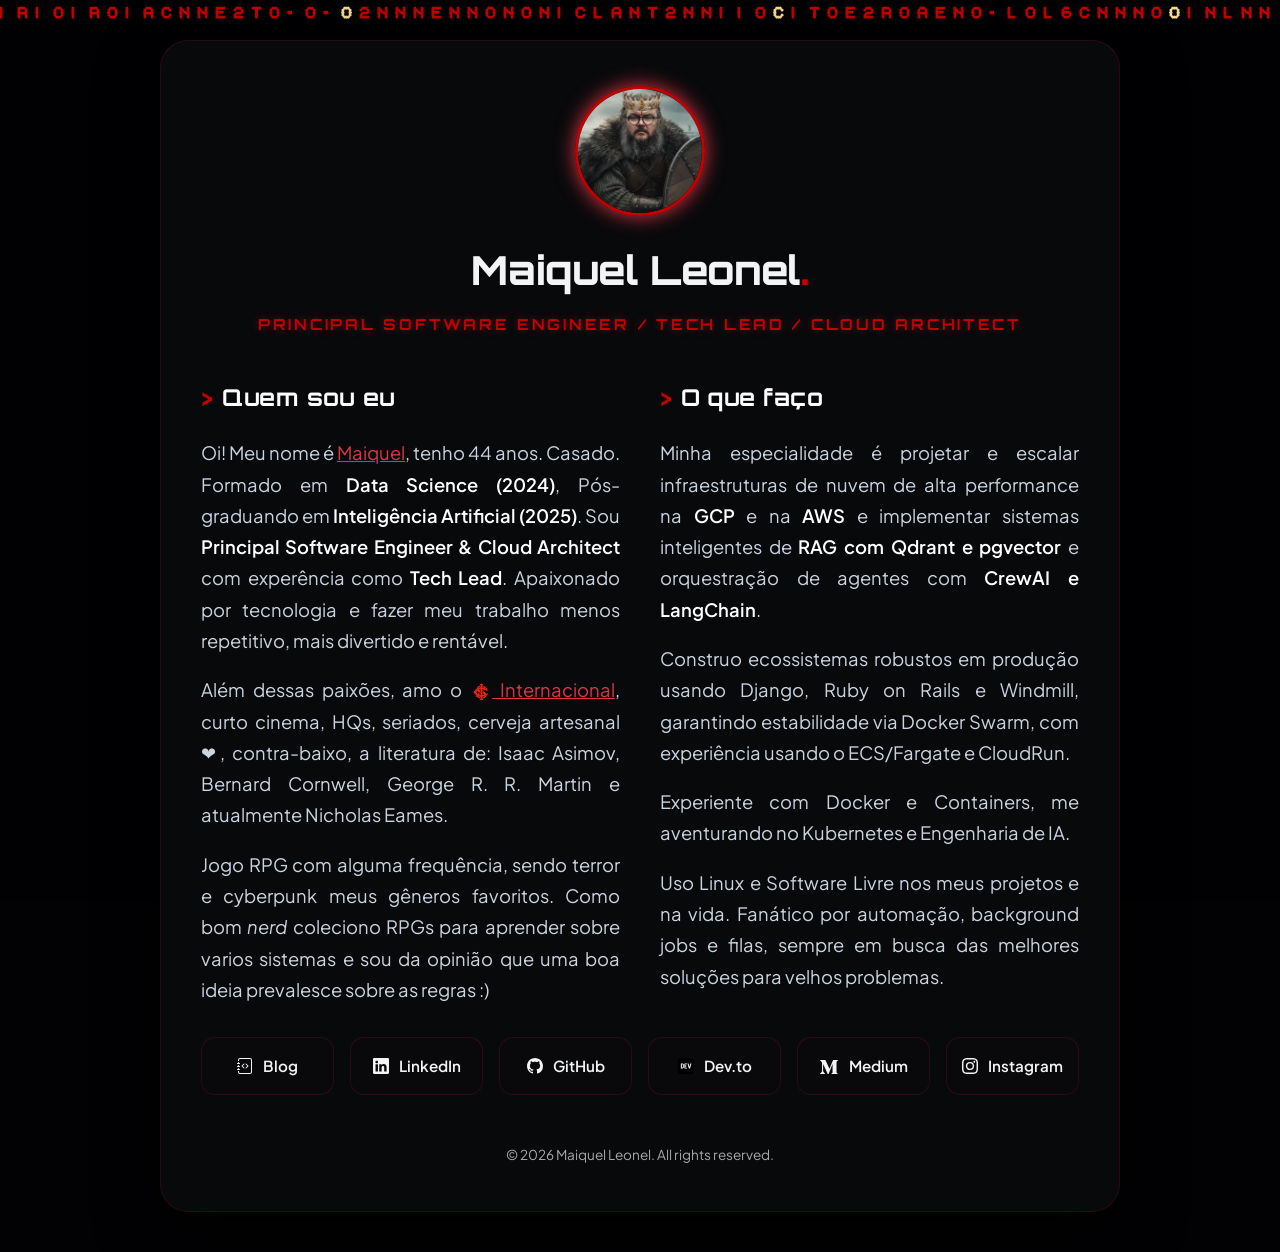
<file: index.html>
<!DOCTYPE html>
<html lang="pt-BR">
<head>
    <!-- Google tag (gtag.js) -->
    <script
        async
        src="https://www.googletagmanager.com/gtag/js?id=G-4CQG5GQHGQ"
    ></script>
    <script>
        window.dataLayer = window.dataLayer || [];
        function gtag() {
            dataLayer.push(arguments);
        }
        gtag("js", new Date());
        gtag("config", "G-4CQG5GQHGQ");
    </script>
    <meta charset="UTF-8" />
    <meta http-equiv="X-UA-Compatible" content="ie=edge" />
    <meta http-equiv="cache-control" content="public, max-age=604800" />
    <meta meta-equiv="expires" content="Mon, 31 Dez 2019 23:50:01 GMT" />
    <meta name="viewport" content="width=device-width, initial-scale=1.0" />
    <meta name="msapplication-TileColor" content="#da532c" />
    <meta name="theme-color" content="#ffffff" />
    <meta name="Author" content="Maiquel Leonel" />
    <meta name="description" content="Engenharia de IA, Tech Lead, Django, Python, Ruby on Rails, Postgres. Especializado em GCP, AWS, RAG, Qdrant, pgvector, cloudrun, e Sistemas Multiagentes" />
    <meta name="google-site-verification" content="jnc9hYXvS4KZFt-evHuY7a9IWyy79AT62lAK6qnXNYk" />
    <link rel="apple-touch-icon" href="apple-touch-icon-precomposed.png" />
    <link rel="icon" type="image/png" sizes="96x96" href="assets/favicon/android-chrome-96x96.png" />
    <link rel="icon" type="image/png" sizes="32x32" href="assets/favicon/favicon-32x32.png"/>
    <link rel="icon" type="image/png" sizes="16x16" href="assets/favicon/favicon-16x16.png" />
    <link rel="manifest" href="assets/favicon/site.webmanifest" />
    <link rel="mask-icon" href="assets/favicon/safari-pinned-tab.svg" color="#dd4433" />
    <link rel="canonical" href="https://maiquelleonel.com.br/" />
    <link rel="alternate" type="application/atom+xml" title="Maiquel Leonel - Blog Feed" href="https://maiquelleonel.com.br/blog/feed.xml" />

    <!-- Open Graph & Social Cards -->
    <meta property="og:type" content="profile" />
    <meta property="og:title" content="Maiquel Leonel - Principal Engineer / Tech Lead / Cloud Architect" />
    <meta property="og:description" content="Engenharia de IA, Tech Lead, Django, Python, Ruby on Rails, Postgres. Especializado em GCP, AWS, RAG, Qdrant, pgvector, cloudrun, e Sistemas Multiagentes" />
    <meta property="og:url" content="https://maiquelleonel.com.br/" />
    <meta property="og:image" content="https://maiquelleonel.com.br/assets/profile.png" />
    <meta name="twitter:card" content="summary" />
    <meta name="twitter:title" content="Maiquel Leonel - Principal Engineer / Tech Lead / Cloud Architect" />
    <meta name="twitter:description" content="Engenharia de IA, Tech Lead, Django, Python, Ruby on Rails, Postgres. Especializado em GCP, AWS, RAG, Qdrant, pgvector, cloudrun, e Sistemas Multiagentes" />
    <meta name="twitter:image" content="https://maiquelleonel.com.br/assets/profile.png" />

    <!-- Schema.org JSON-LD (AI & Knowledge Graph) -->
    <script type="application/ld+json">
    {
      "@context": "https://schema.org",
      "@type": "Person",
      "name": "Maiquel Leonel",
      "url": "https://maiquelleonel.com.br/",
      "image": "https://maiquelleonel.com.br/assets/profile.png",
      "jobTitle": "Principal Software Engineer & Cloud Architect",
      "description": "Principal Software Engineer, Tech Lead & Cloud Architect especializado em Engenharia de IA, RAG, Arquitetura de Nuvem e Sistemas Multiagentes.",
      "knowsAbout": [
        "Artificial Intelligence",
        "Generative AI",
        "RAG (Retrieval-Augmented Generation)",
        "Qdrant",
        "pgvector",
        "Google Cloud Platform (GCP)",
        "Amazon Web Services (AWS)",
        "Cloud Run",
        "Kubernetes",
        "Docker Swarm",
        "Python",
        "Django",
        "Ruby on Rails",
        "PostgreSQL",
        "Windmill",
        "Multi-Agent Systems"
      ],
      "sameAs": [
        "https://maiquelleonel.com.br/blog/",
        "https://www.linkedin.com/in/maiquelleonel",
        "https://github.com/maiquelleonel",
        "https://medium.com/@maiquelleonel",
        "https://dev.to/maiquelleonel",
        "https://instagram.com/__hagrid__"
      ]
    }
    </script>

    <link rel="preconnect" href="https://fonts.googleapis.com" />
    <link rel="preconnect" href="https://fonts.gstatic.com" crossorigin />
    <link
        rel="stylesheet"
        href="https://fonts.googleapis.com/css2?family=Bitcount+Prop+Single:wght@100..900&family=Orbitron:wght@400..900&family=Plus+Jakarta+Sans:ital,wght@0,200..800;1,200..800&display=swap"
    />
    <link rel="stylesheet" href="assets/style.min.css" />
    <title>Maiquel Leonel - Principal Engineer / Tech Lead / Cloud Architect</title>
</head>
<body>

<canvas id="matrixCanvas"></canvas>

<div class="profile-container">

    <header class="profile-header">
        <img src="assets/profile.webp" alt="Maiquel Leonel" width="130" height="130" fetchpriority="high" class="profile-img">
        <h1>Maiquel Leonel</h1>
        <div class="subtitle">Principal Software Engineer / Tech Lead / Cloud Architect</div>
    </header>

    <!-- WRAPPER DAS DUAS COLUNAS -->
    <div class="content-grid">

        <!-- COLUNA 1: QUEM SOU EU -->
        <section class="section-block">
            <h2>Quem sou eu</h2>
            <p class="bio-text">
                Oi! Meu nome é
                <a href="https://www.linkedin.com/in/maiquelleonel" class="text-danger _linkedin" target="_blank" rel="noopener noreferrer">Maiquel</a>,
                tenho <span id="age"></span> anos. Casado. Formado em <strong>Data
                Science (2024)</strong>, Pós-graduando em <strong>Inteligência Artificial
                (2025)</strong>. Sou <strong>Principal Software Engineer & Cloud Architect</strong> com experência como <strong>Tech Lead</strong>.
                Apaixonado por tecnologia e fazer meu trabalho menos repetitivo, mais divertido e rentável.
            </p>
            <p class="bio-text">Além dessas paixões, amo o
                <a href="https://www.internacional.com.br/" class="text-danger" target="_blank" rel="noopener noreferrer">
                    <i class="bi bi-inter"></i> Internacional</a>,
                curto cinema, HQs, seriados, cerveja artesanal &#10084;, contra-baixo, a literatura de: Isaac Asimov,
                Bernard Cornwell, George R. R. Martin e atualmente Nicholas Eames.
            </p>
            <p class="bio-text">Jogo RPG com alguma frequência, sendo terror e cyberpunk meus gêneros favoritos.
                Como bom <em>nerd</em> coleciono RPGs para aprender sobre varios sistemas e sou da opinião que uma boa ideia prevalesce sobre as regras :)
            </p>
        </section>

        <!-- COLUNA 2: O QUE FAÇO -->
        <section class="section-block">
            <h2>O que faço</h2>
            <p class="bio-text">
                Minha especialidade é projetar e escalar infraestruturas de nuvem de alta performance
                na <strong>GCP</strong> e na <strong>AWS</strong> e implementar sistemas inteligentes
                de <strong>RAG com Qdrant e pgvector</strong> e orquestração de agentes com <strong>CrewAI e LangChain</strong>.
            </p>
            <p class="bio-text">
                Construo ecossistemas robustos em produção usando Django, Ruby on Rails e Windmill,
                garantindo estabilidade via Docker Swarm, com experiência usando o ECS/Fargate e CloudRun.
            </p>
            <p class="bio-text">
                Experiente com Docker e Containers, me aventurando no
                Kubernetes e Engenharia de IA.
            </p>
            <p class="bio-text">
                Uso Linux e Software Livre nos meus projetos e na vida.
                Fanático por automação, background jobs e filas, sempre
                em busca das melhores soluções para velhos problemas.
            </p>
        </section>

    </div>

    <!-- Links de Contato -->
    <nav class="links-container" aria-label="Redes e Contato">
        <a href="/blog/" class="link-card" aria-label="Blog">
            <svg aria-hidden="true" xmlns="http://www.w3.org/2000/svg" width="16" height="16" fill="currentColor" class="bi bi-journal-code" viewBox="0 0 16 16">
              <path fill-rule="evenodd" d="M8.646 5.646a.5.5 0 0 1 .708 0l2 2a.5.5 0 0 1 0 .708l-2 2a.5.5 0 0 1-.708-.708L10.293 8 8.646 6.354a.5.5 0 0 1 0-.708m-1.292 0a.5.5 0 0 0-.708 0l-2 2a.5.5 0 0 0 0 .708l2 2a.5.5 0 0 0 .708-.708L5.707 8l1.647-1.646a.5.5 0 0 0 0-.708"/>
              <path d="M3 0h10a2 2 0 0 1 2 2v12a2 2 0 0 1-2 2H3a2 2 0 0 1-2-2v-1h1v1a1 1 0 0 0 1 1h10a1 1 0 0 0 1-1V2a1 1 0 0 0-1-1H3a1 1 0 0 0-1 1v1H1V2a2 2 0 0 1 2-2"/>
              <path d="M1 5v-.5a.5.5 0 0 1 1 0V5h.5a.5.5 0 0 1 0 1h-2a.5.5 0 0 1 0-1zm0 3v-.5a.5.5 0 0 1 1 0V8h.5a.5.5 0 0 1 0 1h-2a.5.5 0 0 1 0-1zm0 3v-.5a.5.5 0 0 1 1 0v.5h.5a.5.5 0 0 1 0 1h-2a.5.5 0 0 1 0-1z"/>
            </svg><span>Blog</span>
        </a>
        <a href="https://www.linkedin.com/in/maiquelleonel" target="_blank" rel="noopener noreferrer" class="link-card" aria-label="LinkedIn">
            <svg aria-hidden="true" xmlns="http://www.w3.org/2000/svg" width="16" height="16" fill="currentColor" class="bi bi-linkedin" viewBox="0 0 16 16">
              <path d="M0 1.146C0 .513.526 0 1.175 0h13.65C15.474 0 16 .513 16 1.146v13.708c0 .633-.526 1.146-1.175 1.146H1.175C.526 16 0 15.487 0 14.854zm4.943 12.248V6.169H2.542v7.225zm-1.2-8.212c.837 0 1.358-.554 1.358-1.248-.015-.709-.52-1.248-1.342-1.248S2.4 3.226 2.4 3.934c0 .694.521 1.248 1.327 1.248zm4.908 8.212V9.359c0-.216.016-.432.08-.586.173-.431.568-.878 1.232-.878.869 0 1.216.662 1.216 1.634v3.865h2.401V9.25c0-2.22-1.184-3.252-2.764-3.252-1.274 0-1.845.7-2.165 1.193v.025h-.016l.016-.025V6.169h-2.4c.03.678 0 7.225 0 7.225z"/>
            </svg><span>LinkedIn</span>
        </a>
        <a href="https://github.com/maiquelleonel" target="_blank" rel="noopener noreferrer" class="link-card" aria-label="GitHub">
            <svg aria-hidden="true" xmlns="http://www.w3.org/2000/svg" width="16" height="16" fill="currentColor" class="bi bi-github" viewBox="0 0 16 16">
              <path d="M8 0C3.58 0 0 3.58 0 8c0 3.54 2.29 6.53 5.47 7.59.4.07.55-.17.55-.38 0-.19-.01-.82-.01-1.49-2.01.37-2.53-.49-2.69-.94-.09-.23-.48-.94-.82-1.13-.28-.15-.68-.52-.01-.53.63-.01 1.08.58 1.23.82.72 1.21 1.87.87 2.33.66.07-.52.28-.87.51-1.07-1.78-.2-3.64-.89-3.64-3.95 0-.87.31-1.59.82-2.15-.08-.2-.36-1.02.08-2.12 0 0 .67-.21 2.2.82.64-.18 1.32-.27 2-.27s1.36.09 2 .27c1.53-1.04 2.2-.82 2.2-.82.44 1.1.16 1.92.08 2.12.51.56.82 1.27.82 2.15 0 3.07-1.87 3.75-3.65 3.95.29.25.54.73.54 1.48 0 1.07-.01 1.93-.01 2.2 0 .21.15.46.55.38A8.01 8.01 0 0 0 16 8c0-4.42-3.58-8-8-8"/>
            </svg><span>GitHub</span>
        </a>
        <a href="https://dev.to/maiquelleonel" target="_blank" rel="noopener noreferrer" class="link-card" aria-label="Dev.to">
            <svg aria-hidden="true" xmlns="http://www.w3.org/2000/svg" width="16" height="16" viewBox="0 0 512 512">
              <rect width="512" height="512" rx="15%"/>
              <path fill="#ffffff" d="M140.47 203.94h-17.44v104.47h17.45c10.155-.545 17.358-8.669 17.47-17.41v-69.65c-.696-10.364-7.796-17.272-17.48-17.41zm45.73 87.25c0 18.81-11.61 47.31-48.36 47.25h-46.4V172.98h47.38c35.44 0 47.36 28.46 47.37 47.28zm100.68-88.66H233.6v38.42h32.57v29.57H233.6v38.41h53.29v29.57h-62.18c-11.16.29-20.44-8.53-20.72-19.69V193.7c-.27-11.15 8.56-20.41 19.71-20.69h63.19zm103.64 115.29c-13.2 30.75-36.85 24.63-47.44 0l-38.53-144.8h32.57l29.71 113.72 29.57-113.72h32.58z"/>
            </svg><span>Dev.to</span>
        </a>
        <a href="https://medium.com/@maiquelleonel/" target="_blank" rel="noopener noreferrer" class="link-card" aria-label="Medium">
            <svg aria-hidden="true" xmlns="http://www.w3.org/2000/svg" width="20" height="16" fill="currentColor" class="bi bi-medium" viewBox="0 0 24 21">
                <path
                    d="M2.846 6.36c.03-.295-.083-.586-.303-.784l-2.24-2.7v-.403H7.26l5.378 11.795 4.728-11.795H24v.403l-1.917 1.837c-.165.126-.247.333-.213.538v13.5c-.034.204.048.41.213.537l1.87 1.837v.403h-9.41v-.403l1.937-1.882c.19-.19.19-.246.19-.538V7.794l-5.39 13.688h-.727L4.278 7.794v9.174c-.052.386.076.774.347 1.053l2.52 3.06v.402H0v-.403l2.52-3.06c.27-.278.39-.67.326-1.052V6.36z"
                />
            </svg><span>Medium</span>
        </a>
        <a href="https://instagram.com/__hagrid__" target="_blank" rel="noopener noreferrer" class="link-card" aria-label="Instagram">
            <svg aria-hidden="true" xmlns="http://www.w3.org/2000/svg" width="16" height="16" fill="currentColor" class="bi bi-instagram" viewBox="0 0 16 16">
                <path d="M8 0C5.829 0 5.556.01 4.703.048 3.85.088 3.269.222 2.76.42a3.9 3.9 0 0 0-1.417.923A3.9 3.9 0 0 0 .42 2.76C.222 3.268.087 3.85.048 4.7.01 5.555 0 5.827 0 8.001c0 2.172.01 2.444.048 3.297.04.852.174 1.433.372 1.942.205.526.478.972.923 1.417.444.445.89.719 1.416.923.51.198 1.09.333 1.942.372C5.555 15.99 5.827 16 8 16s2.444-.01 3.298-.048c.851-.04 1.434-.174 1.943-.372a3.9 3.9 0 0 0 1.416-.923c.445-.445.718-.891.923-1.417.197-.509.332-1.09.372-1.942C15.99 10.445 16 10.173 16 8s-.01-2.445-.048-3.299c-.04-.851-.175-1.433-.372-1.941a3.9 3.9 0 0 0-.923-1.417A3.9 3.9 0 0 0 13.24.42c-.51-.198-1.092-.333-1.943-.372C10.443.01 10.172 0 7.998 0zm-.717 1.442h.718c2.136 0 2.389.007 3.232.046.78.035 1.204.166 1.486.275.373.145.64.319.92.599s.453.546.598.92c.11.281.24.705.275 1.485.039.843.047 1.096.047 3.231s-.008 2.389-.047 3.232c-.035.78-.166 1.203-.275 1.485a2.5 2.5 0 0 1-.599.919c-.28.28-.546.453-.92.598-.28.11-.704.24-1.485.276-.843.038-1.096.047-3.232.047s-2.39-.009-3.233-.047c-.78-.036-1.203-.166-1.485-.276a2.5 2.5 0 0 1-.92-.598 2.5 2.5 0 0 1-.6-.92c-.109-.281-.24-.705-.275-1.485-.038-.843-.046-1.096-.046-3.233s.008-2.388.046-3.231c.036-.78.166-1.204.276-1.486.145-.373.319-.64.599-.92s.546-.453.92-.598c.282-.11.705-.24 1.485-.276.738-.034 1.024-.044 2.515-.045zm4.988 1.328a.96.96 0 1 0 0 1.92.96.96 0 0 0 0-1.92m-4.27 1.122a4.109 4.109 0 1 0 0 8.217 4.109 4.109 0 0 0 0-8.217m0 1.441a2.667 2.667 0 1 1 0 5.334 2.667 2.667 0 0 1 0-5.334"/>
            </svg><span>Instagram</span>
        </a>
    </nav>
    <footer>
        © 2026 Maiquel Leonel. All rights reserved.
    </footer>
</div>
<script type="text/javascript">
    (function () {
        var a = document.getElementById("age");
        if (!a) return;
        var b = new Date("1982-11-21");
        var n = new Date();
        var c_age = n.getFullYear() - b.getFullYear();
        if (n.getMonth() < b.getMonth() || (n.getMonth() === b.getMonth() && n.getDate() < b.getDate())) {
            c_age--;
        }
        a.innerText = c_age;
    })();
</script>
<script>
    (function () {
        var canvas = document.getElementById('matrixCanvas');
        if (!canvas) return;
        var ctx = canvas.getContext('2d');
        if (!ctx) return;

        var prefersReducedMotion = window.matchMedia('(prefers-reduced-motion: reduce)');
        if (prefersReducedMotion.matches) return;

        var matrixChars = "INTERNACIONAL·2006".split("");
        var fontSize = 18;
        var rainDrops = [];

        function resize() {
            canvas.width = window.innerWidth;
            canvas.height = window.innerHeight;
            var columns = Math.floor(canvas.width / fontSize);
            rainDrops = Array(columns).fill(1);
            ctx.font = "bold " + fontSize + "px 'Bitcount Prop Single', monospace";
        }

        window.addEventListener('resize', resize);
        resize();

        var lastFrameTime = 0;
        var fpsInterval = 1000 / 30; // 30 FPS cap
        var animationId = null;

        function drawMatrix(timestamp) {
            if (document.hidden) {
                animationId = null;
                return;
            }

            if (!lastFrameTime) lastFrameTime = timestamp;
            var elapsed = timestamp - lastFrameTime;

            if (elapsed >= fpsInterval) {
                lastFrameTime = timestamp - (elapsed % fpsInterval);

                ctx.fillStyle = "rgba(2, 2, 4, 0.05)";
                ctx.fillRect(0, 0, canvas.width, canvas.height);
                ctx.font = "bold " + fontSize + "px 'Bitcount Prop Single', monospace";

                for (var i = 0; i < rainDrops.length; i++) {
                    var char = matrixChars[Math.floor(Math.random() * matrixChars.length)];
                    var x = i * fontSize;
                    var y = rainDrops[i] * fontSize;

                    ctx.fillStyle = Math.random() > 0.98 ? "#f7d690" : "#C20103";
                    ctx.fillText(char, x, y);

                    if (y > canvas.height && Math.random() > 0.975) {
                        rainDrops[i] = 0;
                    }
                    rainDrops[i]++;
                }
            }

            animationId = requestAnimationFrame(drawMatrix);
        }

        function startAnimation() {
            if (!animationId && !document.hidden) {
                lastFrameTime = 0;
                animationId = requestAnimationFrame(drawMatrix);
            }
        }

        document.addEventListener('visibilitychange', function () {
            if (document.hidden) {
                if (animationId) {
                    cancelAnimationFrame(animationId);
                    animationId = null;
                }
            } else {
                startAnimation();
            }
        });

        // Adia o início da animação para após o load e idle da CPU
        if (document.readyState === 'complete') {
            setTimeout(startAnimation, 600);
        } else {
            window.addEventListener('load', function () {
                if ('requestIdleCallback' in window) {
                    requestIdleCallback(startAnimation, { timeout: 1500 });
                } else {
                    setTimeout(startAnimation, 800);
                }
            });
        }
    })();
</script>
</body>
</html>
</file>
<file: assets/style.min.css>
:root{--matrix-red:#c20103;--matrix-red-glow:#dc3545;--glass-bg:rgba(10, 11, 14, 0.85);--glass-border:rgba(225, 29, 72, 0.15);--text-primary:#f3f4f6;--text-secondary:#cbd5e1}*{box-sizing:border-box;margin:0;padding:0}body{background-color:#020204;color:var(--text-primary);font-family:"Plus Jakarta Sans",sans-serif;line-height:1.7;padding:40px 20px;justify-content:center;min-height:100vh;overflow-x:hidden;position:relative}#matrixCanvas{position:fixed;top:0;left:0;width:100%;height:100%;z-index:1;pointer-events:none}.profile-container{max-width:960px;width:100%;background:var(--glass-bg);backdrop-filter:blur(20px);-webkit-backdrop-filter:blur(20px);border:1px solid var(--glass-border);padding:45px 40px;border-radius:28px;box-shadow:0 24px 60px rgba(0,0,0,.7);z-index:2;position:relative}.profile-header,body{display:flex;align-items:center}.profile-header{flex-direction:column;text-align:center;margin-bottom:40px}.profile-img{width:130px;height:130px;border-radius:50%;object-fit:cover;border:3px solid var(--matrix-red);box-shadow:0 0 20px var(--matrix-red-glow);margin-bottom:20px;transition:all .4s ease}.profile-container:hover .profile-img{transform:scale(1.05);box-shadow:0 0 30px var(--matrix-red)}h1{font-family:"Orbitron",sans-serif;font-size:2.5rem;font-weight:800;margin-bottom:8px;letter-spacing:-.01em}.subtitle,h1::after{color:var(--matrix-red)}h1::after{content:"."}a.text-danger{color:#dc3545}a:hover{color:#c20103}.subtitle{font-family:"Orbitron",sans-serif;font-size:.95rem;font-weight:700;text-transform:uppercase;letter-spacing:.18em;text-shadow:0 0 8px rgba(225,29,72,.4)}.content-grid{display:grid;grid-template-columns:1fr 1fr;gap:40px;margin-bottom:20px}.section-block{text-align:left}h2,h2::before{font-weight:700}h2{font-family:"Orbitron",sans-serif;font-size:1.45rem;margin-bottom:20px;color:#fff;display:flex;align-items:center;gap:10px;letter-spacing:.02em}h2::before{content:">";color:var(--matrix-red);font-family:"Orbitron",monospace}.bio-text{color:var(--text-secondary);font-size:1.15rem;text-align:justify;text-justify:inter-word;margin-bottom:18px;font-weight:400}.bio-text:last-child{margin-bottom:0}.bio-text strong{color:#fff;font-weight:600}.link-card,.links-container{display:flex;justify-content:center}.links-container{flex-wrap:wrap;gap:16px;width:100%;margin-top:32px}.link-card{align-items:center;gap:10px;padding:15px;background:rgba(10,11,14,.6);color:var(--text-primary);text-decoration:none;font-weight:600;font-size:.95rem;border-radius:14px;border:1px solid var(--glass-border);transition:all .3s ease;flex:1 1 calc(15% - 12px);max-width:calc(25% - 12px)}.link-card i{font-size:1.1rem;transition:transform .2s ease}.link-card:hover i{transform:scale(1.15)}.link-card:hover{border-color:var(--matrix-red);background:rgba(225,29,72,.08);box-shadow:0 0 20px rgba(225,29,72,.2);transform:translateY(-2px)}footer{margin-top:48px;font-size:.85rem;color:rgba(255,255,255,.65);text-align:center}@media (max-width:768px){body{padding:30px 15px}.profile-container{padding:35px 20px}.content-grid{grid-template-columns:1fr;gap:30px}h1{font-size:2rem}}@media (max-width:600px){.link-card span{display:none}.link-card{padding:14px;font-size:1.4rem}}.bi-inter{display:inline-block;vertical-align:middle;width:1.2em;height:1.2em;background-image:url("data:image/svg+xml;utf8,<svg id='Camada_1' xmlns='http://www.w3.org/2000/svg' version='1.1' viewBox='15 0 95 95'><style>.st0{fill:%23fff0;}.st1{fill:%23fff0;}.st2{fill-rule:evenodd;fill:%23e32213;}.st3{fill:%23e32213;}</style><g><path class='st1' d='M63.96,91.46c24.68,0,44.69-19.72,44.69-43.96S88.65,3.54,63.96,3.54,19.28,23.26,19.28,47.5s20.01,43.96,44.69,43.96Z'/><path class='st2' d='M69.08,75.98c0,2.92,2.05,3.07,2.05,3.07,1.46,0,2.63-1.17,2.63-1.17,0,4.53-3.79,4.82-3.79,4.82-2.05,0-2.63-.87-2.63-.87-1.17,1.75-2.63,2.2-2.63,2.2,0,0-1.61-.44-2.63-2.2,0,0-.59.87-2.63.87,0,0-3.79-.29-3.79-4.82,0,0,1.17,1.17,2.63,1.17,0,0,2.05-.15,2.05-3.07V19.47c0-2.92-2.05-3.07-2.05-3.07-1.46,0-2.63,1.02-2.63,1.02,0-4.53,3.79-4.82,3.79-4.82,2.05,0,2.63.87,2.63.87,1.17-1.75,2.63-2.33,2.63-2.33,0,0,1.46.44,2.63,2.33,0,0,.59-.87,2.63-.87,0,0,3.79.29,3.79,4.82,0,0-1.17-1.02-2.63-1.02,0,0-2.05.15-2.05,3.07v56.52Z'/><path class='st2' d='M63.68,66.77c20.3,0,28.62-10.51,28.62-10.51l-2.92-2.2c-12.12,8.48-24.83,7.15-24.83,7.15-20.6,0-22.06-13.29-22.06-13.29,0-13.58,22.06-13.73,22.06-13.73,16.8,0,24.24,8.91,24.24,8.91h1.31l.74-.74c-2.2-3.66-1.46-11.53-1.46-11.53l-2.48-.74-2.33,3.21c-10.37-4.82-20.01-4.82-20.01-4.82-18.84,0-27.02,11.25-29.79,14.75-2.92,3.51-5.12,4.53-5.12,4.53,0,0,2.05,1.75,4.23,4.67,2.18,2.77,10.66,14.32,29.79,14.32h.01Z'/><path class='st0' d='M61.04,29.83v-2.63c-14.6,1.17-22.34,9.2-26,13.58-.44.59-1.02,1.31-1.31,1.61-2.63,3.36-4.67,4.23-4.67,4.23l-1.75.87,1.46,1.31s2.05,1.75,3.94,4.38h0c2.05,2.92,10.22,13.88,28.18,14.75v-2.63c-16.65-1.02-24.24-11.1-26.14-13.73h0c-1.17-1.61-2.33-2.92-3.21-3.66,1.02-.74,2.48-2.05,4.09-3.94.29-.44.74-1.02,1.31-1.61,3.51-4.09,10.66-11.4,24.1-12.56l-.02.02ZM61.04,62.39c-18.4-1.46-19.86-14.17-19.86-14.32v-.15h0c0-11.25,13.29-14.02,19.86-14.75v2.48c-5.84.74-17.24,3.21-17.24,12.12.15,1.17,2.2,10.51,17.24,11.83v2.77h0ZM61.04,33.18c2.05-.29,3.51-.29,3.51-.29h0c14.45,0,22.34,6.43,24.54,8.61-1.17-3.21-1.17-7.74-1.02-9.79l-.59-.15-1.75,2.48-.74.87-1.02-.44c-10.07-4.67-19.42-4.67-19.57-4.67h0c-1.17,0-2.33,0-3.51.15v-2.63c1.17-.15,2.33-.15,3.51-.15h0c.15,0,9.5,0,19.72,4.38l1.75-2.33.59-.74.87.29,2.48.74,1.02.29-.15,1.02s-.74,7.45,1.31,10.81l.44.87-.59.74-.74.74-.44.44h-2.33l-.44-.44s-7.01-8.48-23.22-8.48c-.15,0-1.61,0-3.51.29v-2.63h-.15.01ZM63.68,65.46c15.91,0,24.1-6.58,26.72-9.2l-1.02-.74c-11.53,7.74-23.52,7.01-24.83,6.87-1.17,0-2.33,0-3.51-.15v-2.48c1.17.15,2.33.15,3.51.15h.15s12.27,1.31,23.95-7.01l.74-.59.74.59,2.92,2.2,1.02.74-.72,1.17s-8.76,11.1-29.64,11.1c-.87,0-1.75,0-2.63-.15v-2.63c.87.15,1.75.15,2.63.15h-.02Z'/><path class='st2' d='M63.68,66.77c20.3,0,28.62-10.51,28.62-10.51l-2.92-2.2c-12.12,8.48-24.83,7.15-24.83,7.15-20.6,0-22.06-13.29-22.06-13.29,0-13.58,22.06-13.73,22.06-13.73,16.8,0,24.24,8.91,24.24,8.91h1.31l.74-.74c-2.2-3.66-1.46-11.53-1.46-11.53l-2.48-.74-2.33,3.21c-10.37-4.82-20.01-4.82-20.01-4.82-18.84,0-27.02,11.25-29.79,14.75-2.92,3.51-5.12,4.53-5.12,4.53,0,0,2.05,1.75,4.23,4.67,2.18,2.77,10.66,14.32,29.79,14.32h.01Z'/><path class='st0' d='M70.83,52.62s8.04,3.21,8.18,9.5c0,0,.87,9.2-8.61,9.2v-2.63c6.58,0,5.99-6.43,5.99-6.43v-.15c0-4.67-6.58-7.3-6.58-7.3l1.02-2.2h0Z'/><rect class='st0' x='69.08' y='70.14' width='2.63' height='5.4'/><path class='st0' d='M70.39,74.22s14.75-.87,14.6-13.88v-.29s1.9-9.64-15.04-14.32l.74-2.48c18.26,5.12,17.09,16.21,16.94,17.24,0,15.19-17.09,16.21-17.09,16.21l-.15-2.48Z'/><path class='st0' d='M58.42,41.95s-7.3-3.36-7.3-9.79h0s.29-7.74,7.74-8.18l.15,2.48c-4.97.29-5.25,5.4-5.25,5.69.15,4.82,5.84,7.3,5.84,7.45,0,0-1.17,2.33-1.17,2.33Z'/><path class='st0' d='M59.15,21.06s-13.14,2.33-13.14,13.29v.29s-1.46,10.22,13.43,14.45l-.74,2.48c-16.35-4.53-15.34-16.06-15.19-17.09,0-13.14,15.34-15.78,15.34-15.78l.29,2.33h.01Z'/><path class='st0' d='M70.83,23.98s5.55,1.75,5.55,7.15h0s0,2.92-1.75,5.99c-.29.59-.44,1.02-.44,1.46,0,.29.15.59.29.87.15.15.29.44.59.44.15.15.29.15.44.15h.29s1.17.44,2.05-3.79c1.17-5.99,5.55-9.79,5.55-9.79l1.75,1.9s-3.79,3.21-4.82,8.33c-1.17,5.84-4.09,5.99-4.97,5.84-.59,0-1.17-.15-1.61-.44-.59-.29-1.17-.87-1.46-1.46-.44-.59-.59-1.31-.59-2.2s.29-1.75.74-2.63c1.31-2.33,1.46-4.53,1.46-4.82,0-3.51-3.66-4.67-3.66-4.67l.59-2.33h0Z'/><rect class='st0' x='57.69' y='70.14' width='2.63' height='5.25'/><path class='st0' d='M38.7,63.41s3.66-.44,7.3-7.3c3.07-5.69,6.28-5.55,6.58-5.55.74,0,4.97.44,4.97,5.25v.15s-.29,5.4-4.23,9.64c.87,1.02,2.77,2.77,5.84,3.21l-.44,2.63c-5.84-.87-8.33-5.25-8.33-5.25l-.44-.87.74-.74c3.66-3.51,4.09-8.18,4.23-8.76,0-2.77-2.48-2.77-2.48-2.77h-.15s-1.61-.29-3.94,4.09c-4.38,7.89-9.2,8.61-9.2,8.61l-.44-2.33h-.01Z'/><path class='st2' d='M70.39,44.58v9.35s7.3,2.92,7.3,8.48c0,0,.74,7.89-7.3,7.89v5.4s15.91-1.02,15.91-15.04c0-.15,2.05-10.96-15.91-16.06h0Z'/><path class='st2' d='M58.86,50.27v-9.5s-6.58-2.92-6.58-8.61c0,0,.29-6.72,6.58-7.01v-5.4s-14.32,2.48-14.32,14.6c0,.15-1.61,11.4,14.32,15.91h0Z'/><path class='st2' d='M70.39,19.9v5.4s4.67,1.46,4.67,5.99c0,0-.15,2.63-1.61,5.4-1.61,2.92.29,4.82,1.9,4.82,0,0,2.48.74,3.66-4.82,1.17-5.55,5.12-9.05,5.12-9.05v-2.77s-1.61,1.02-3.79.44c0,0-7.74-5.4-9.94-5.4h0Z'/><path class='st2' d='M58.86,70.14v5.25s-5.55-.87-15.63-7.74l-3.79-.29-.74-2.77s4.23-.59,8.33-7.89c2.77-5.12,5.25-4.82,5.25-4.82,0,0,3.79,0,3.79,3.94,0,0-.29,5.55-4.67,9.64.15.15,2.33,4.09,7.45,4.67Z'/></g></svg>");background-repeat:no-repeat;background-position:center;background-size:contain}
</file>
